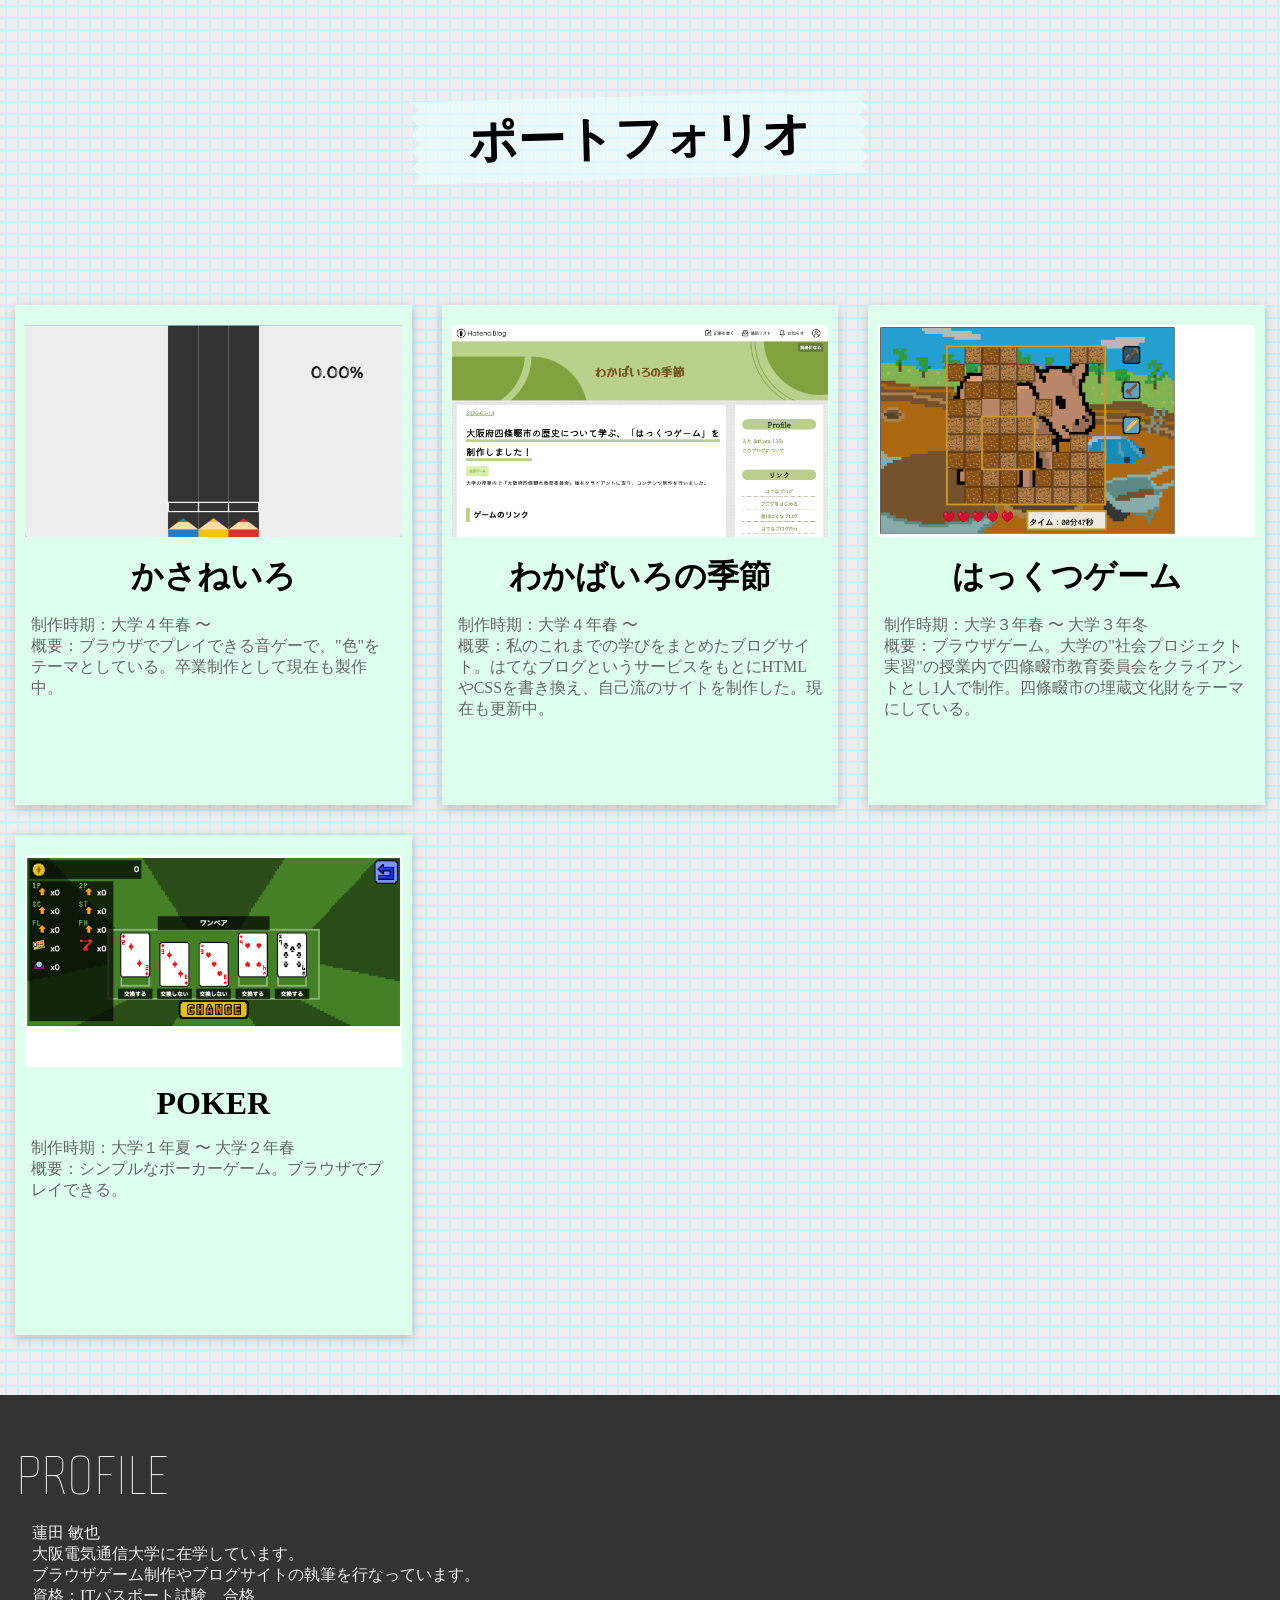
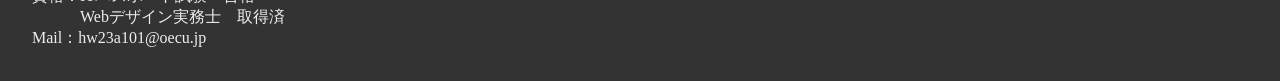
<file: index.html>
<!DOCTYPE html>

<head>
    <meta name="viewport" content="width=device-width, initial-scale=1.0">
    <title>ポートフォリオ</title>
    <link href="style.css" rel="stylesheet" type="text/css">

    <!-- google web fonts -->
    <link rel="preconnect" href="https://fonts.googleapis.com">
    <link rel="preconnect" href="https://fonts.gstatic.com" crossorigin>
    <link href="https://fonts.googleapis.com/css2?family=Kosugi+Maru&family=Alumni+Sans+Pinstripe&display=swap" rel="stylesheet">
</head>

<body>
    <div id="title"><strong>ポートフォリオ</strong></div>

    <div id="main">

        <div class="cards">

            <a href="colorful.html" class="cards-box">
                <img class="cards-image" src="image/colorful_mv.png" alt="'POKER'の画像"><br>
            
                <div class="cards-title"><strong>かさねいろ</strong></div>
            
                <div class="cards-text">
                    制作時期：大学４年春 〜<br>
                    概要：ブラウザでプレイできる音ゲーで、"色"をテーマとしている。卒業制作として現在も製作中。
                </div>
            </a>

            <a href="blog.html" class="cards-box">
                <img class="cards-image" src="image/blog_mv.png" alt="'徒然なるままに'の画像"><br>
            
                <div class="cards-title"><strong>わかばいろの季節</strong></div>
            
                <div class="cards-text">
                    制作時期：大学４年春 〜<br>
                    概要：私のこれまでの学びをまとめたブログサイト。はてなブログというサービスをもとにHTMLやCSSを書き換え、自己流のサイトを制作した。現在も更新中。
                </div>
            </a>

            <a href="hakkutu.html" class="cards-box">
                <img class="cards-image" src="image/hakkutu_mv.png" alt="'はっくつゲーム'の画像"><br>
                
                <div class="cards-title"><strong>はっくつゲーム</strong></div>
                
                <div class="cards-text">
                    制作時期：大学３年春 〜 大学３年冬<br>
                    概要：ブラウザゲーム。大学の"社会プロジェクト実習"の授業内で四條畷市教育委員会をクライアントとし1人で制作。四條畷市の埋蔵文化財をテーマにしている。
                </div>
            </a>

            <a href="poker.html" class="cards-box">
                <img class="cards-image" src="image/poker_mv.png" alt="'POKER'の画像"><br>
            
                <div class="cards-title"><strong>POKER</strong></div>
            
                <div class="cards-text">
                    制作時期：大学１年夏 〜 大学２年春<br>
                    概要：シンプルなポーカーゲーム。ブラウザでプレイできる。
                </div>
            </a>

        </div>
        
    </div>

    <footer>
        PROFILE<br>
        蓮田 敏也<br>
        大阪電気通信大学に在学しています。<br>
        ブラウザゲーム制作やブログサイトの執筆を行なっています。<br>
        資格：ITパスポート試験　合格<br>
        　　　Webデザイン実務士　取得済<br>
        Mail：hw23a101@oecu.jp
    </footer>

    <script type="text/javascript" src="main.js"></script>
</body>
</file>
<file: style.css>
@media screen {
    body {
        margin: 0;
        padding: 0;
        min-height: 100vh;
        display: flex;
        flex-direction: column;
    }

    #title {
        font-family: "Kosugi Maru", sans-serif;
        font-weight: 400;
        font-style: normal;
        font-size: 3em;

        margin: 2em 0 2em 0;
        text-align: center;
    }

    #title strong {
        display: inline-block;
        background-color: #eeffffaa;
        padding: 0.2em 1.2em;
        transform: rotate(-1.5deg);

        clip-path: polygon(0% 0%,
                    2% 10%, 0% 20%, 2% 30%, 0% 40%, 2% 50%, 0% 60%, 2% 70%, 0% 80%, 2% 90%, 0% 100%,
                    100% 100%, 98% 90%, 100% 80%, 98% 70%, 100% 60%, 98% 50%, 100% 40%, 98% 30%, 100% 20%, 98% 10%, 100% 0%);
    }

    body {
        background-image: url("image/back.png");
    }

    .cards {
        display: flex;
        flex-wrap: wrap;
        justify-content: flex-start;
        margin-bottom: 30px; 
        padding-top: 30px;
    }

    .cards-box {
        width: calc(100% / 3 - 30px);
        height: 500px;
        margin: 0 15px 30px 15px;
        background-color: #ddffee;
        box-shadow: 0 3px 10px #00000033;
        
        text-decoration: none;
        color: #000000;
        transition: box-shadow .4s, background-color .4s;
    }

    .cards-box:hover {
        box-shadow: none;
        background-color: #cceedd;
    }

    .cards-image {
        width: 95%;
        display: block;
        margin: auto;
        padding-top: 5%;
        border: none;
        transition: all .5s;
        user-select: none;
    }

    .cards-title {
        font-size: 2em;
        text-align: center;
    }

    .cards-text {
        font-size: 1em;
        padding: 1em;
        color: #666666;
    }

    footer {
        width: 100% - 2em;
        height: auto;
        padding: 2em;
        text-indent: -1em;
        background-color: #333333;
        color: #eeeeee;
    }

    footer::first-line {
        font-family: "Alumni Sans Pinstripe", sans-serif;
        font-size: 4em;
        line-height: 1.5em;
    }

    #main-visual {
        width: 100% - 5%;
        border: 1em solid #aaa;
        border-radius: 1.5%;
        margin: 0 5% 5% 5%;
        box-sizing: border-box;
    }

    .design-tab {
        width: 100%;
        height: 2em;
        position: relative;
        background-color: #eee;
    }

    .main-visual-image {
        width: 100%;
        display: block;
    }

    .mac-button {
        height: 50%;
        aspect-ratio: 1 / 1;
        border-radius: 50%;
        position: absolute;
    }

    @keyframes fadeIn {
        from { 
            opacity: 0;
            transform: translateY(100px);
        }
        to {
            opacity: 1;
            transform: translateY(0px);
        }
    }

    .explain {
        margin: 0 0 150px 0;
        display: flex;
        justify-content: space-around;
        align-items: center;
        
        animation: fadeIn 1s linear both;
        animation-timeline: view();
        animation-range: entry 0% cover 50%;
    }

    .explain-text {
        width: 50%;
        height: auto;
        padding: 1em;
        font-size: 1.5em;
        text-align: center;
        background-color: #ddffee;
        box-shadow: 0 3px 10px #00000033;
    }

    .explain-image {
        width: 40%;
        height: auto;
        box-shadow: 0 0 10px #00000055;
        user-select: none;
    }

    .tools {
        font-size: 1.6em;
        margin: 0;
        padding: 1em 0;
        text-align: center;
        background-color: #eeddff;
        font-size: 1.4em;
    }

    .tools::first-line {
        font-size: 1.3em;
    }

    .acsess {
        font-size: 1.6em;
        margin: 0 0 1em 0;
        padding: 1em 0;
        text-align: center;
        background-color: #ddffee;
        font-size: 1.4em;
    }

    .back {
        padding: 1em;
        background-color: #333333;
        font-size: 2em;
        color: #ddd;
        text-align: center;
        text-decoration: none;

        transition: background-color .2s, color .2s;
    }

    .back:hover {
        background-color: #aaaaaa;
        color: #333;

        transition: background-color .2s, color .2s;
    }
    
    /* ----- エフェクト ----- */
    .particle-box {
        width: 20px;
        height: 20px;
        background-color: none;
        border: 2px solid;
        position: absolute;
        pointer-events: none;

        transition: transform .5s ease-out, opacity .5s ease-out;

        transform: rotate(0deg) scale(1);
        opacity: 1;
    }
    .particle-box.is-active {
        transform: rotate(120deg) scale(3);
        opacity: 0;
    }

    .particle-circle {
        width: 20px;
        height: 20px;
        background-color: none;
        border: 2px solid;
        border-radius: 50%;
        position: absolute;
        pointer-events: none;

        transition: transform .5s ease-out, opacity .5s ease-out;

        transform: scale(1);
        opacity: 1;
    }
    .particle-circle.is-active {
        transform: scale(4);
        opacity: 0;
    }

    .particle-triangle {
        width: 20px;
        height: calc(tan(60deg) * 20px / 2);
        background-color: none;
        clip-path: polygon(50% 0, 0% 100%, 100% 100%, 50% 0, 
                            50% calc(2px / sin(30deg)),
                            calc(100% - 2px / tan(30deg)) calc(100% - 2px),
                            calc(2px / tan(30deg)) calc(100% - 2px), 
                            50% calc(2px / sin(30deg))
                            );
        position: absolute;
        pointer-events: none;

        transition: transform .5s ease-out, opacity .5s ease-out;

        transform: translateX(0px) translateY(0px) rotate(0deg) scale(1);
        opacity: 1;
    }

    .particle-triangle.is-active {
        transform: translateX(10px) translateY(5px) rotate(120deg) scale(4);
        opacity: 0;
    }
}

@media screen and (max-width : 1100px) {
    .cards-box {
        width: calc(100% / 2 - 30px);
    }

    .explain {
        flex-direction: column;
    }

    .explain-image {
        width: 90%;
        margin-bottom: 5%;
    }

    .explain-text {
        width: 90%;
    }
}

@media screen and (max-width : 550px) {
    .cards-box {
        width: calc(100% - 30px);
    }
}
</file>
